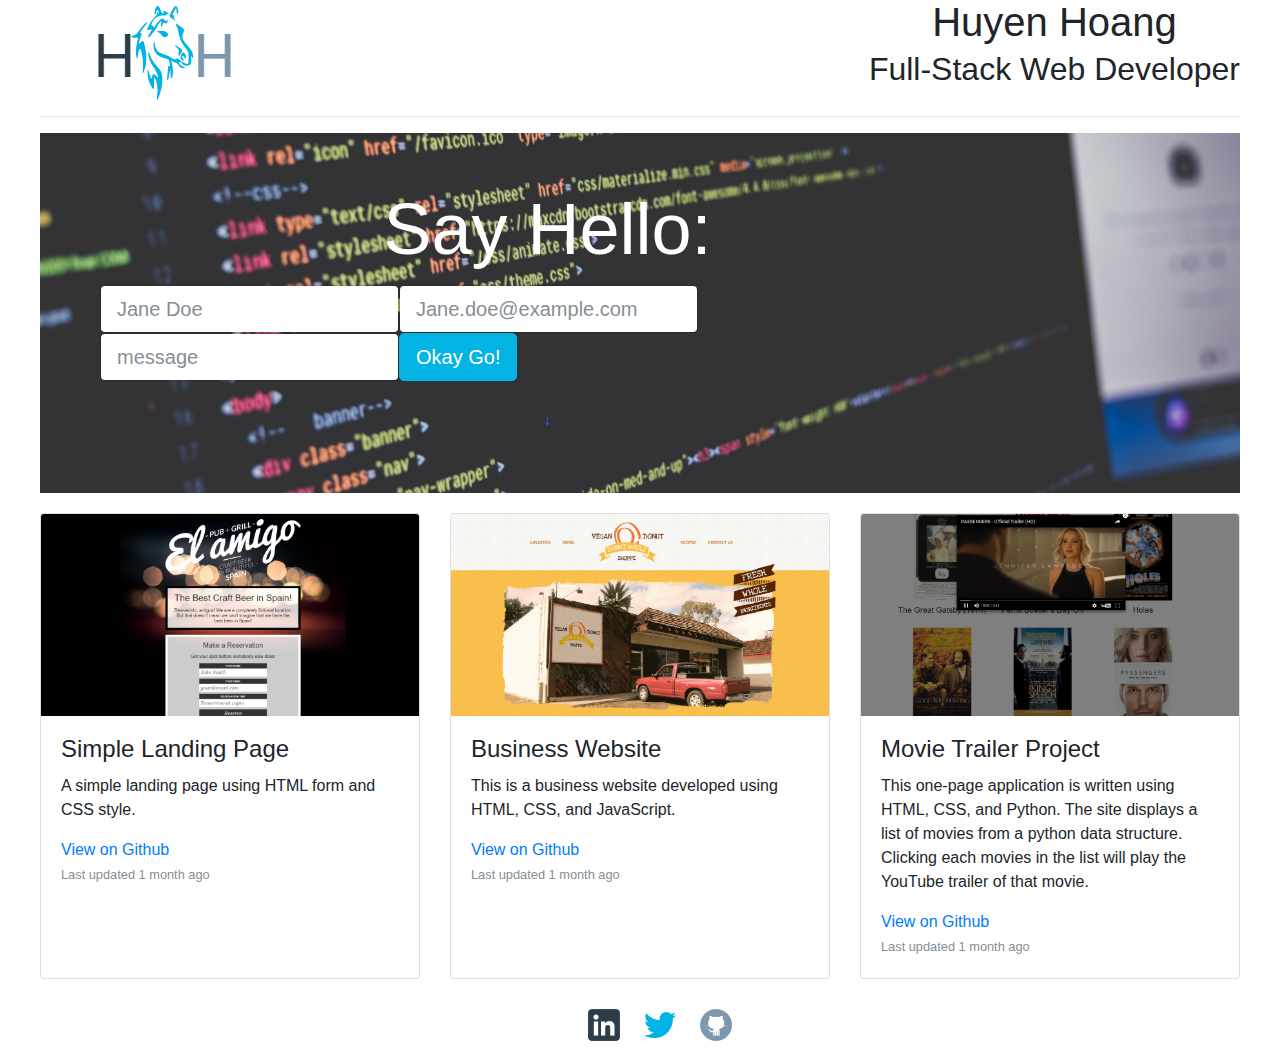
<file: index.html>
<!DOCTYPE html>
<html>
    <head>
        <!-- Required meta tags -->
        <meta charset="utf-8">
        <meta name="viewport" content="width=device-width, initial-scale=1, shrink-to-fit=no">
        <title> Huyen Hoang | Full-Stack Web Developer</title>
        
        <!-- Bootstrap 4.0.0 beta -->
        <link rel="stylesheet" href="css/bootstrap.min.css">
        
        <!-- Custom CSS -->
        <link rel="stylesheet" href="css/styles.css">
    </head>
    <body>
        <section id="header">
            <header>
                <div class="clearfix">
                <div id="logo"><img src="img/huyenhoang-logo.png" alt="huyen hoang web developer"></div>
                <div id="profile">
                    <h1>Huyen Hoang</h1>
                    <h2>Full-Stack Web Developer</h2>
                </div>
                </div>
            </header>
        </section> <!-- End of Header -->
        <hr>
        <section id="cover">
             <div id="cover-caption">
                 <div class="container">
                 <div class="col-sm-10 col-sm-offset-1">
                     <h3 class="display-3">Say Hello:</h3>
                     <p></p>
                     
                     <form class="form-inline">
                         <div class="form-group">
                             <label class="sr-only">Name</label>
                             <input type="text" class="form-control form-control-lg" placeholder="Jane Doe">
                         </div>
                         <div class="form-group">
                             <label class="sr-only">Email</label>
                             <input type="text" class="form-control form-control-lg" placeholder="Jane.doe@example.com">
                         </div>
                         <div class="form-group">
                             <label class="sr-only">Message</label>
                             <input type="text" class="form-control form-control-lg" placeholder="message">
                             <button type="submit" class="btn btn-success btn-lg">Okay Go!</button>
                         </div>
                     </form>
                     <br>
                        <a href="#nav-main" class="btn btn-secondary-outline btn-sm" role="button">&darr;</a>
                 </div>
                 </div>
             </div>
        </section> <!-- End of Cover -->
        
        <section id="featured-work">
             <div class="card-deck">
                 <div class="card">
                 <img class="card-img-top" src="img/landing-pages.png" alt="Card image cap">
                     <div class="card-body">
                         <h4 class="card-title">Simple Landing Page</h4>
                         <p class="card-text">A simple landing page using HTML form and CSS style.</p>
                         <a class="github-link" href="https://github.com/huyenhoang/landingpages">View on Github</a>
                         <p class="card-text"><small class="text-muted">Last updated 1 month ago</small></p>
                     </div>
                 </div>
                 <div class="card">
                 <img class="card-img-top" src="img/business-site.png" alt="Card image cap">
                     <div class="card-body">
                         <h4 class="card-title">Business Website</h4>
                         <p class="card-text">This is a business website developed using HTML, CSS, and JavaScript.</p>
                         <a class="github-link" href="https://github.com/huyenhoang/Websites">View on Github</a>
                         <p class="card-text"><small class="text-muted">Last updated 1 month ago</small></p>
                     </div>
                </div>
                <div class="card">
                <img class="card-img-top" src="img/movie-trailer-website.png" alt="Card image cap">
                     <div class="card-body">
                         <h4 class="card-title">Movie Trailer Project</h4>
                         <p class="card-text">This one-page application is written using HTML, CSS, and Python. The site displays a list of movies from a python data structure. Clicking each movies in the list will play the YouTube trailer of that movie.</p>
                         <a class="github-link" href="https://github.com/huyenhoang/movie-trailer-website">View on Github</a>
                         <p class="card-text"><small class="text-muted">Last updated 1 month ago</small></p>
                     </div>
                </div>
            </div>
        </section> <!-- End Featured Work -->
       
        <footer>
            <div class="container">
            <div id="social-media">
                <ul id="social-media-icons">
                    <li><a href="https://www.linkedin.com/in/huyenahoang"><img src="img/linkedin-32.png" alt="huyen-hoang-linkedin"></a></li>
                    <li><a href="https://www.twitter.com/huyenahoang"><img src="img/twitter-32.png" alt="huyen-hoang-twitter"></a></li>
                    <li><a href="https://github.com/huyenhoang"><img src="img/github-32.png" alt="huyen-hoang-github"></a></li>
                </ul>
            </div>
            </div>
       </footer>
       
    <!-- jQuery first, then Bootstrap JS. -->
        <script src="https://code.jquery.com/jquery-3.1.1.slim.min.js" integrity="sha384-A7FZj7v+d/sdmMqp/nOQwliLvUsJfDHW+k9Omg/a/EheAdgtzNs3hpfag6Ed950n" crossorigin="anonymous"></script>
        <script src="js/bootstrap.min.js"></script>
    </body>
</html>
</file>
<file: css/styles.css>
/* Styles.css */

html, 
body {
    height: 100%;
    margin-left: 20px;
    margin-right: 20px;
}

ul {
text-align: center;
}

li {
display: inline-block;
}

p {
    font-family: Roboto, sans-serif;
}

.github-link {
    text-align: center;
}

/* header */

#logo {
    float:left;
}

#profile {
    float:right;
    clear: right;
    text-align: center;
}

.btn-success {
    background-color: #02b3e4;
    border-color: #02b3e4;
}
/* nav */


/* cover */

#cover {
    background: #222 url('../img/huyen-hoang-full-stack-developer.jpg') center center no-repeat;
    background-size: cover;
    height: 40%;
    text-align: center;
    display: flex;
    align-items: center;
    margin-bottom: 20px;
}

#cover-caption {
    width: 100%;
}
.display-3 {
    color: white;
}
.form-inline {
    align-content: center;
}

/* featured work */

/* footer */

footer {
    margin-top: 20px;  
}
#social-media-icons {
    margin: auto;
}
#social-media-icons li {
    list-style-type: none;
    margin: 10px;
}
</file>
